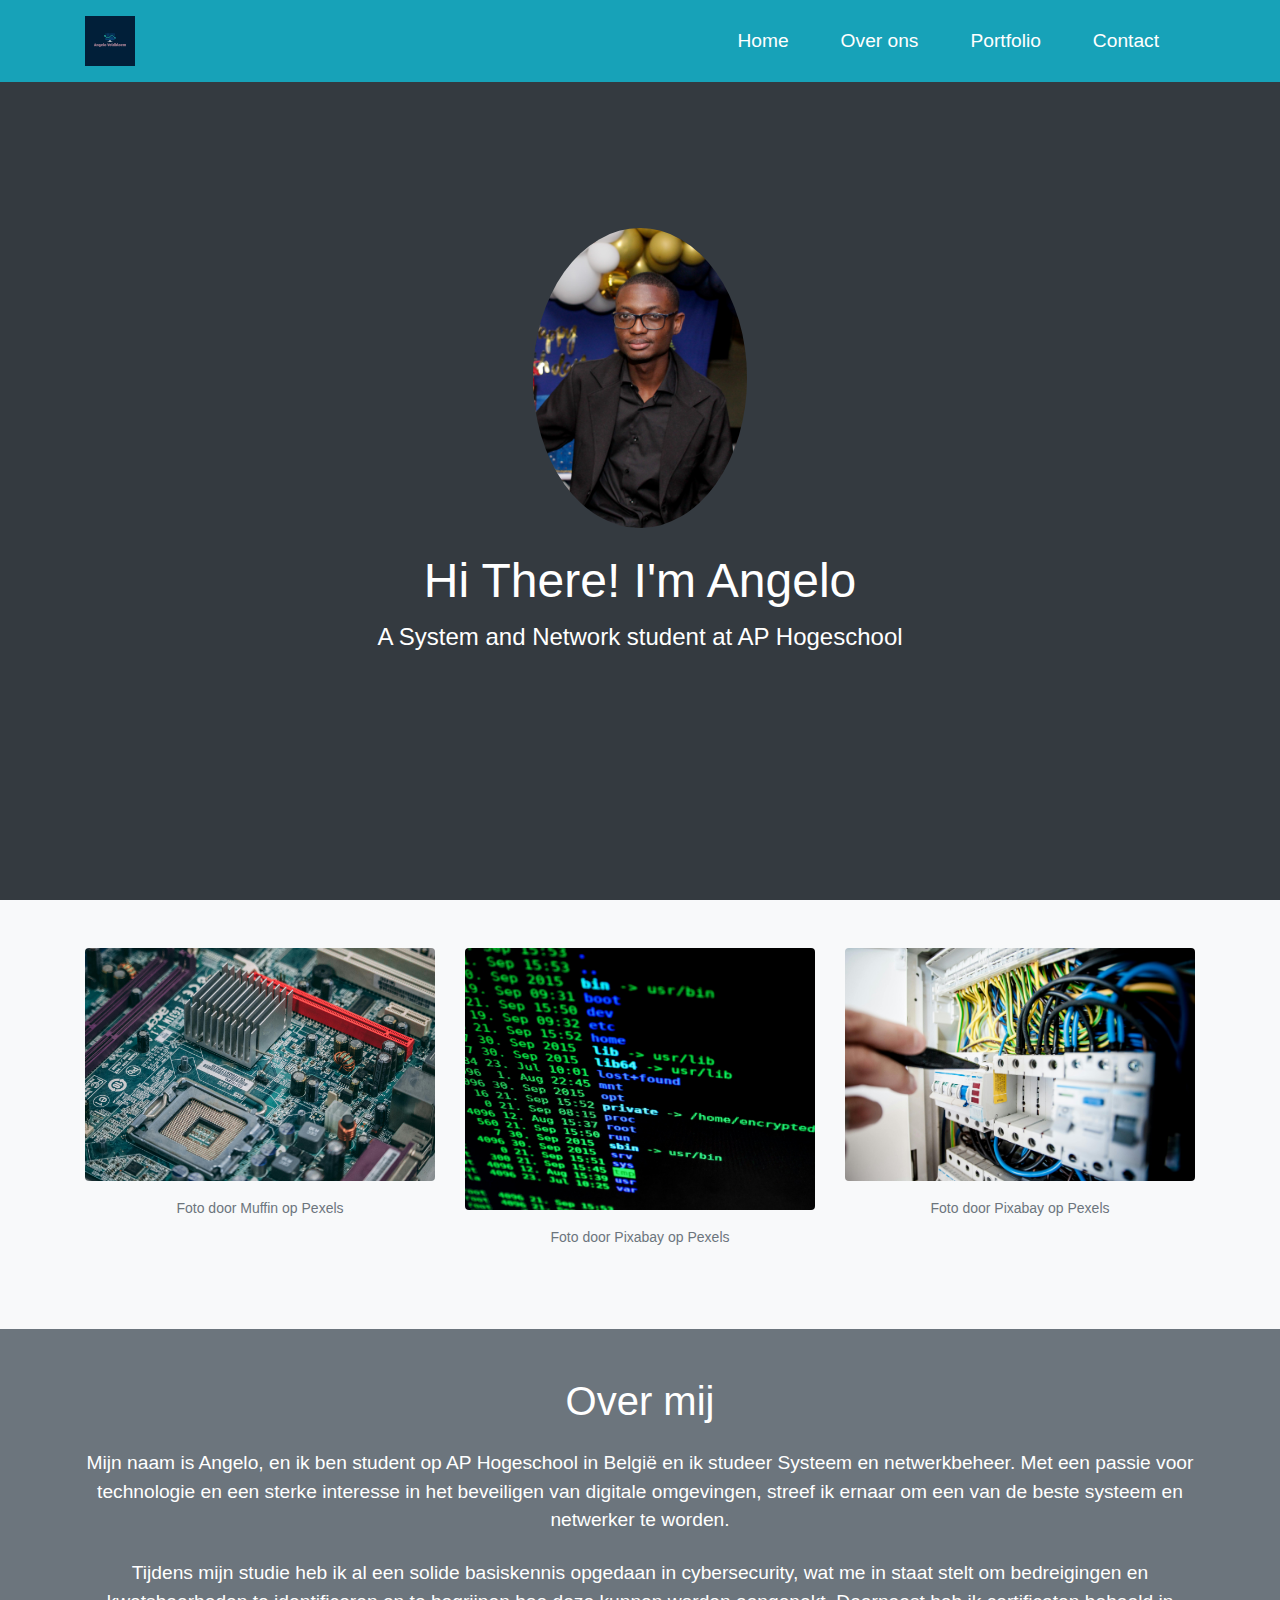
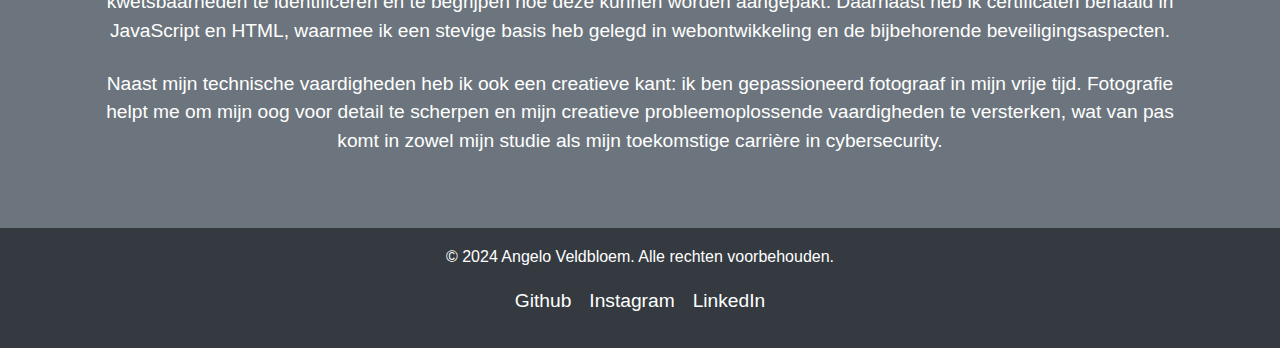
<file: index.html>
<!DOCTYPE html>
<html lang="en">
<head>
    <meta charset="UTF-8">
    <meta name="viewport" content="width=device-width, initial-scale=1.0">
    <meta name="description" content="Portfolio van Angelo Veldbloem, een student systeem- en netwerkbeheer aan AP Hogeschool met interesse in cybersecurity en webontwikkeling.">
    <title>Portfolio - Angelo Veldbloem</title>
    <link rel="stylesheet" href="https://stackpath.bootstrapcdn.com/bootstrap/4.5.2/css/bootstrap.min.css">
    <link rel="stylesheet" href="css/reset.css">
    <link rel="stylesheet" href="css/font.css">
    <link rel="stylesheet" href="css/style.css">
</head>
<body>

<header class="bg-info text-white py-3" style="position: fixed; width: 100%; top: 0; z-index: 1000;">
    <div class="container d-flex justify-content-between align-items-center">
        <div class="logo">
            <img src="images/angelo logo.png" alt="Logo" style="max-height: 50px;">
        </div>
        <nav class="d-none d-md-block">
            <ul class="nav">
                <li class="nav-item"><a class="nav-link text-white" href="index.html">Home</a></li>
                <li class="nav-item"><a class="nav-link text-white" href="#about">Over ons</a></li>
                <li class="nav-item"><a class="nav-link text-white" href="portfolio.html">Portfolio</a></li>
                <li class="nav-item"><a class="nav-link text-white" href="contact.html">Contact</a></li>
            </ul>
        </nav>
        <label for="menu-toggle" class="hamburger d-md-none">&#9776;</label>
    </div>
</header>

<input type="checkbox" id="menu-toggle" hidden>
<aside class="sidebar bg-dark text-white vh-100 position-fixed d-md-none" style="width: 250px;">
    <nav class="pt-5">
        <ul class="nav flex-column">
            <li class="nav-item"><a class="nav-link text-primary" href="#home">Home</a></li>
            <li class="nav-item"><a class="nav-link text-primary" href="#about">Over ons</a></li>
            <li class="nav-item"><a class="nav-link text-primary" href="portfolio.html">Portfolio</a></li>
            <li class="nav-item"><a class="nav-link text-primary" href="contact.html">Contact</a></li>
        </ul>
    </nav>
</aside>

<main>
    <section id="hero" class="vh-100 bg-dark text-white d-flex align-items-center">
        <div class="container text-center">
            <img src="images/Veldbloem-119 (1).jpg" alt="Angelo Veldbloem" class="img-fluid mb-4 rounded-circle" style="max-height: 300px;" loading="lazy">
            <h1 class="display-4">Hi There! I'm Angelo</h1>
            <p class="lead">A System and Network student at AP Hogeschool</p>
        </div>
    </section>

    <section id="sfeerbeelden" class="py-5 bg-light">
        <div class="container">
            <div class="row">
                <div class="col-md-4 mb-3">
                    <figure>
                        <img src="images/pexels-muffin-4584613.jpg" alt="Sfeerbeeld van natuur" class="img-fluid rounded mb-3" loading="lazy">
                        <figcaption>Foto door Muffin op Pexels</figcaption>
                    </figure>
                </div>
                <div class="col-md-4 mb-3">
                    <figure>
                        <img src="images/pexels-pixabay-207580.jpg" alt="Sfeerbeeld van natuur" class="img-fluid rounded mb-3" loading="lazy">
                        <figcaption>Foto door Pixabay op Pexels</figcaption>
                    </figure>
                </div>
                <div class="col-md-4 mb-3">
                    <figure>
                        <img src="images/pexels-pixabay-257736.jpg" alt="Sfeerbeeld van natuur" class="img-fluid rounded mb-3" loading="lazy">
                        <figcaption>Foto door Pixabay op Pexels</figcaption>
                    </figure>
                </div>
            </div>
        </div>
    </section>

    <section id="about" class="py-5 bg-secondary text-white">
        <div class="container text-center">
            <h2 class="display-4 mb-4">Over mij</h2>
            <p class="lead mb-4">
                Mijn naam is Angelo, en ik ben student op AP Hogeschool in België en ik studeer 
                Systeem en netwerkbeheer. Met een passie voor technologie en een sterke interesse in 
                het beveiligen van digitale omgevingen, streef ik ernaar om een van de beste systeem en 
                netwerker te worden.
            </p>
            <p class="lead mb-4">
                Tijdens mijn studie heb ik al een solide basiskennis opgedaan in cybersecurity, wat me 
                in staat stelt om bedreigingen en kwetsbaarheden te identificeren en te begrijpen hoe 
                deze kunnen worden aangepakt. Daarnaast heb ik certificaten behaald in JavaScript en 
                HTML, waarmee ik een stevige basis heb gelegd in webontwikkeling en de bijbehorende 
                beveiligingsaspecten.
            </p>
            <p class="lead mb-4">
                Naast mijn technische vaardigheden heb ik ook een creatieve kant: ik ben 
                gepassioneerd fotograaf in mijn vrije tijd. Fotografie helpt me om mijn oog voor detail te 
                scherpen en mijn creatieve probleemoplossende vaardigheden te versterken, wat van 
                pas komt in zowel mijn studie als mijn toekomstige carrière in cybersecurity.
            </p>
        </div>
    </section>
</main>

<footer class="bg-dark text-white text-center py-3">
    <p>&copy; 2024 Angelo Veldbloem. Alle rechten voorbehouden.</p>
    <ul class="list-inline">
        <li class="list-inline-item"><a href="#" class="text-white">Github</a></li>
        <li class="list-inline-item"><a href="#" class="text-white">Instagram</a></li>
        <li class="list-inline-item"><a href="#" class="text-white">LinkedIn</a></li>
    </ul>
</footer>

<script src="https://code.jquery.com/jquery-3.5.1.slim.min.js"></script>
<script src="https://cdn.jsdelivr.net/npm/@popperjs/core@2.9.1/dist/umd/popper.min.js"></script>
<script src="https://stackpath.bootstrapcdn.com/bootstrap/4.5.2/js/bootstrap.min.js"></script>
</body>
</html>
</file>
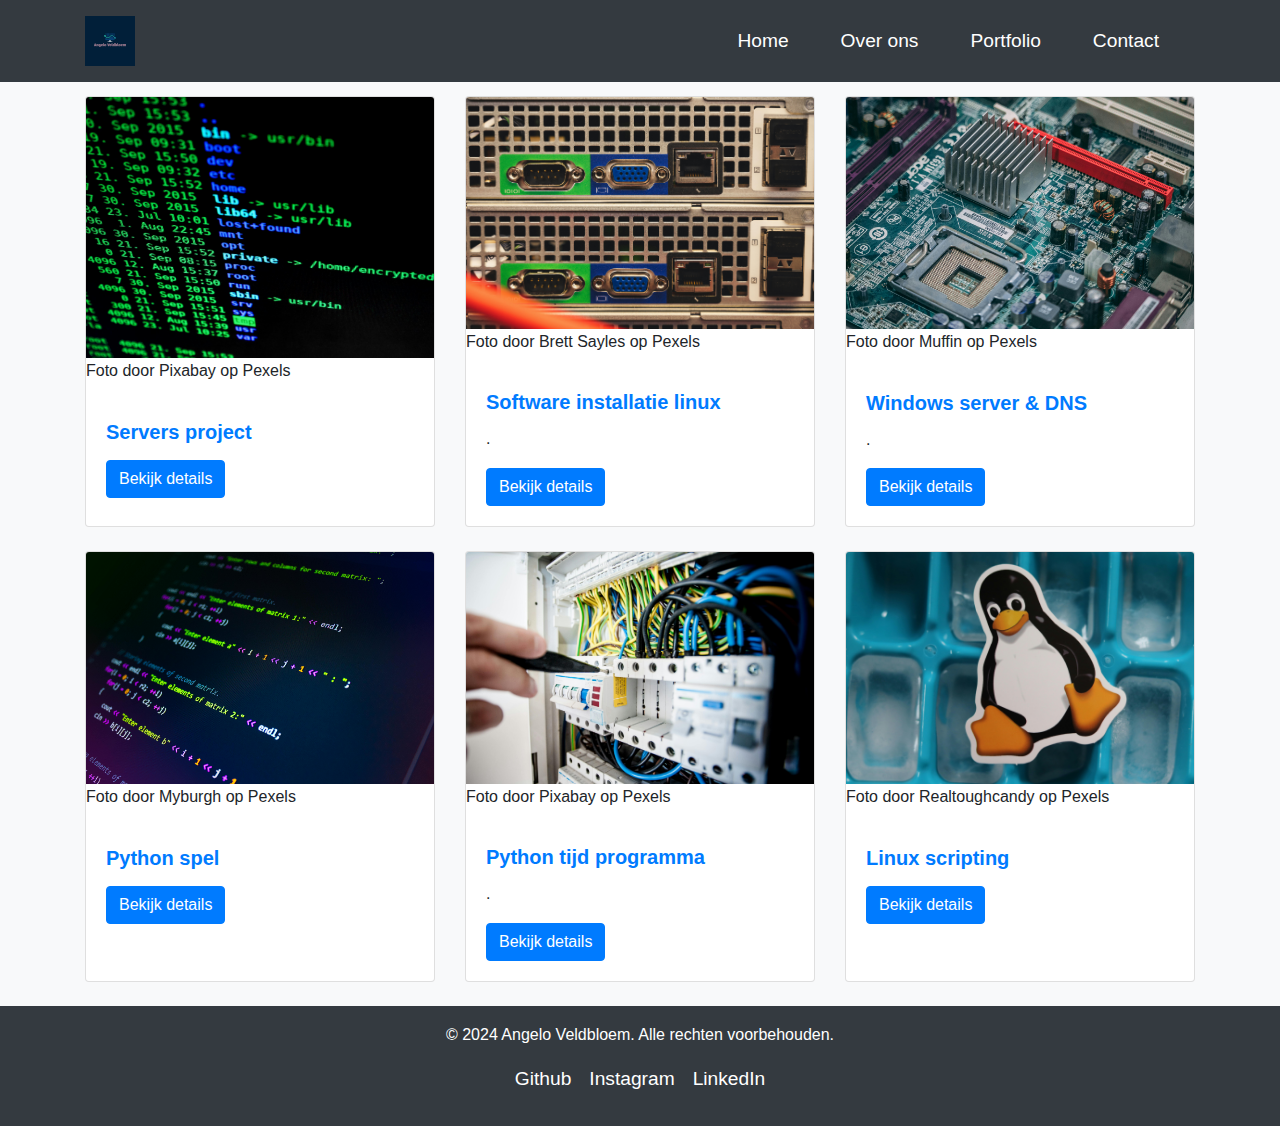
<file: portfolio.html>
<!DOCTYPE html>
<html lang="en">
<head>
    <meta charset="UTF-8">
    <meta name="viewport" content="width=device-width, initial-scale=1.0">
    <title>Portfolio</title>
    <link rel="stylesheet" href="https://stackpath.bootstrapcdn.com/bootstrap/4.5.2/css/bootstrap.min.css">
    <link rel="stylesheet" href="css/style.css">
    <link rel="stylesheet" href="css/font.css">
</head>
<body>
    <header class="bg-dark text-white py-3 fixed-top">
        <div class="container d-flex justify-content-between align-items-center">
            <div class="logo">
                <img src="images/angelo logo.png" alt="Logo" style="max-height: 50px;">
            </div>
            <nav class="d-none d-md-block">
                <ul class="nav">
                    <li class="nav-item"><a class="nav-link text-white" href="index.html">Home</a></li>
                    <li class="nav-item"><a class="nav-link text-white" href="about.html">Over ons</a></li>
                    <li class="nav-item"><a class="nav-link text-white" href="portfolio.html">Portfolio</a></li>
                    <li class="nav-item"><a class="nav-link text-white" href="contact.html">Contact</a></li>
                </ul>
            </nav>
        </div>
    </header>

    <main class="container mt-5 pt-5">
        <section class="row">
            <div class="col-md-4 mb-4">
                <div class="card h-100">
                    <figure>
                        <img src="images/pexels-pixabay-207580.jpg" alt="Project 1" class="card-img-top img-fluid">
                        <figcaption>Foto door Pixabay op Pexels</figcaption>
                    </figure>
                    <div class="card-body">
                        <h5 class="card-title text-primary">Servers project</h5>
                        <p class="card-text"></p>
                        <a href="project1-detail.html" class="btn btn-primary">Bekijk details</a>
                    </div>
                </div>
            </div>
            <div class="col-md-4 mb-4">
                <div class="card h-100">
                    <figure>
                        <img src="images/pexels-brett-sayles-2881228.jpg" alt="Project 2" class="card-img-top img-fluid">
                        <figcaption>Foto door Brett Sayles op Pexels</figcaption>
                    </figure>
                    <div class="card-body">
                        <h5 class="card-title text-primary">Software installatie linux</h5>
                        <p class="card-text">.</p>
                        <a href="project2-detail.html" class="btn btn-primary">Bekijk details</a>
                    </div>
                </div>
            </div>
            <div class="col-md-4 mb-4">
                <div class="card h-100">
                    <figure>
                        <img src="images/pexels-muffin-4584613.jpg" alt="Project 3" class="card-img-top img-fluid">
                        <figcaption>Foto door Muffin op Pexels</figcaption>
                    </figure>
                    <div class="card-body">
                        <h5 class="card-title text-primary">Windows server & DNS</h5>
                        <p class="card-text">.</p>
                        <a href="project3-detail.html" class="btn btn-primary">Bekijk details</a>
                    </div>
                </div>
            </div>
        </section>
        <section class="row">
            <div class="col-md-4 mb-4">
                <div class="card h-100">
                    <figure>
                        <img src="images/pexels-myburgh-1102797.jpg" alt="Project 4" class="card-img-top img-fluid">
                        <figcaption>Foto door Myburgh op Pexels</figcaption>
                    </figure>
                    <div class="card-body">
                        <h5 class="card-title text-primary">Python spel</h5>
                        <p class="card-text"></p>
                        <a href="project4-detail.html" class="btn btn-primary">Bekijk details</a>
                    </div>
                </div>
            </div>
            <div class="col-md-4 mb-4">
                <div class="card h-100">
                    <figure>
                        <img src="images/pexels-pixabay-257736.jpg" alt="Project 5" class="card-img-top img-fluid">
                        <figcaption>Foto door Pixabay op Pexels</figcaption>
                    </figure>
                    <div class="card-body">
                        <h5 class="card-title text-primary">Python tijd programma</h5>
                        <p class="card-text">.</p>
                        <a href="project5-detail.html" class="btn btn-primary">Bekijk details</a>
                    </div>
                </div>
            </div>
            <div class="col-md-4 mb-4">
                <div class="card h-100">
                    <figure>
                        <img src="images/pexels-realtoughcandy-11034131.jpg" alt="Project 6" class="card-img-top img-fluid">
                        <figcaption>Foto door Realtoughcandy op Pexels</figcaption>
                    </figure>
                    <div class="card-body">
                        <h5 class="card-title text-primary">Linux scripting</h5>
                        <p class="card-text"></p>
                        <a href="project6-detail.html" class="btn btn-primary">Bekijk details</a>
                    </div>
                </div>
            </div>
        </section>
    </main>

    <footer class="bg-dark text-white text-center py-3">
        <p>&copy; 2024 Angelo Veldbloem. Alle rechten voorbehouden.</p>
        <ul class="list-inline">
            <li class="list-inline-item"><a href="#" class="text-white">Github</a></li>
            <li class="list-inline-item"><a href="#" class="text-white">Instagram</a></li>
            <li class="list-inline-item"><a href="#" class="text-white">LinkedIn</a></li>
        </ul>
    </footer>

    <script src="https://cdn.jsdelivr.net/npm/@popperjs/core@2.9.3/dist/umd/popper.min.js"></script>
    <script src="https://stackpath.bootstrapcdn.com/bootstrap/4.5.2/js/bootstrap.min.js"></script>
</body>
</html>
</file>
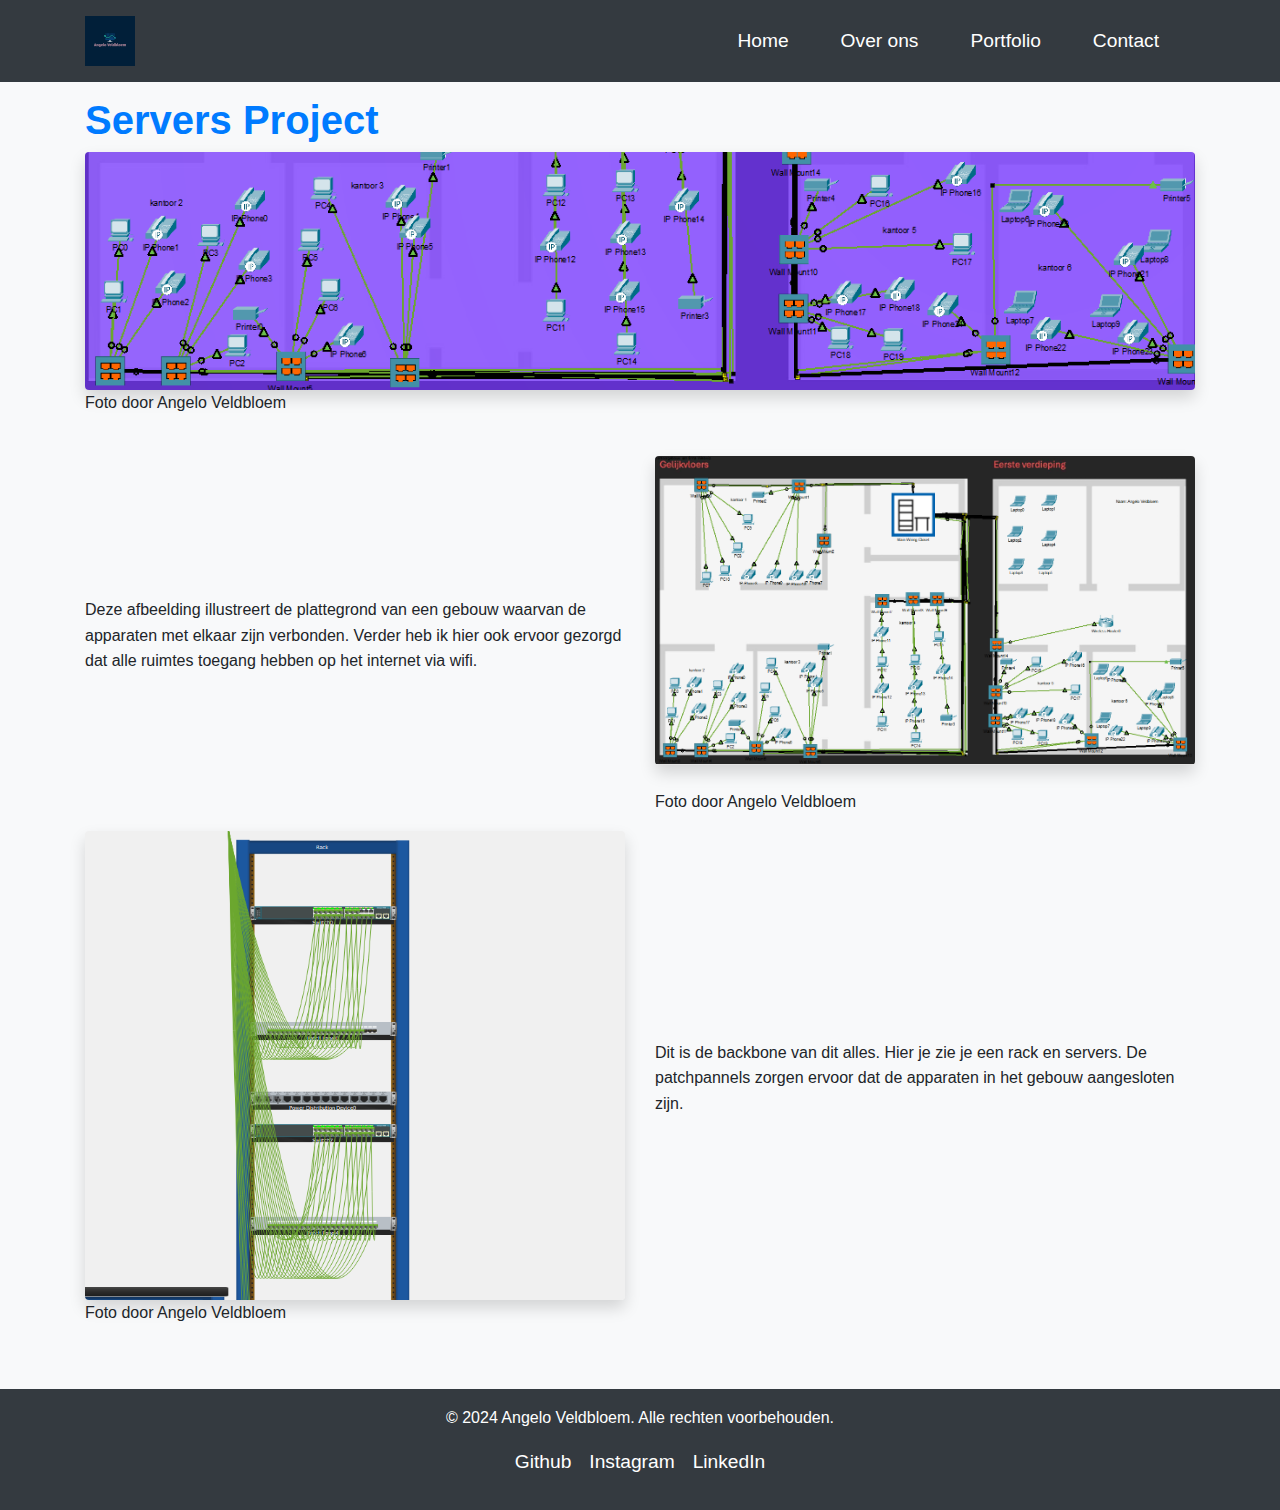
<file: project1-detail.html>
<!DOCTYPE html>
<html lang="en">
<head>
    <meta charset="UTF-8">
    <meta name="viewport" content="width=device-width, initial-scale=1.0">
    <title>Project Detail</title>
    <link rel="stylesheet" href="https://stackpath.bootstrapcdn.com/bootstrap/4.5.2/css/bootstrap.min.css">
    <link rel="stylesheet" href="css/style.css">
    <link rel="stylesheet" href="css/font.css">
</head>
<body>
    <header class="bg-dark text-white py-3 fixed-top">
        <div class="container d-flex justify-content-between align-items-center">
            <div class="logo">
                <img src="images/angelo logo.png" alt="Logo" style="max-height: 50px;">
            </div>
            <nav class="d-none d-md-block">
                <ul class="nav">
                    <li class="nav-item"><a class="nav-link text-white" href="index.html">Home</a></li>
                    <li class="nav-item"><a class="nav-link text-white" href="about.html">Over ons</a></li>
                    <li class="nav-item"><a class="nav-link text-white" href="portfolio.html">Portfolio</a></li>
                    <li class="nav-item"><a class="nav-link text-white" href="contact.html">Contact</a></li>
                </ul>
            </nav>
        </div>
    </header>

    <main class="container mt-5 pt-5">
        <h1 class="text-primary">Servers Project</h1>
        <section class="row mb-4">
            <div class="col-12">
                <figure>
                    <img src="images/project1c.png" alt="Project Banner" class="img-fluid shadow rounded">
                    <figcaption>Foto door Angelo Veldbloem</figcaption>
                </figure>
            </div>
        </section>

        <section class="row">
            <div class="col-md-6 d-flex align-items-center">
                <p>
                    Deze afbeelding illustreert de plattegrond van een gebouw waarvan de apparaten met elkaar zijn verbonden. 
                    Verder heb ik hier ook ervoor gezorgd dat alle ruimtes toegang hebben op het internet via wifi.
                </p>
            </div>
            <div class="col-md-6">
                <figure>
                    <img src="images/project1a.png" alt="Afbeelding 1" class="img-fluid shadow rounded mb-4">
                    <figcaption>Foto door Angelo Veldbloem</figcaption>
                </figure>
            </div>
        </section>

        <section class="row">
            <div class="col-md-6 order-md-2 d-flex align-items-center">
                <p>
                    Dit is de backbone van dit alles. Hier je zie je een rack en servers. De patchpannels zorgen ervoor dat de apparaten in het gebouw
                    aangesloten zijn.
                </p>
            </div>
            <div class="col-md-6 order-md-1">
                <figure>
                    <img src="images/project1b.png" alt="Afbeelding 2" class="img-fluid shadow rounded">
                    <figcaption>Foto door Angelo Veldbloem</figcaption>
                </figure>
            </div>
        </section>
    </main>

    <footer class="bg-dark text-white text-center py-3 mt-5">
        <p>&copy; 2024 Angelo Veldbloem. Alle rechten voorbehouden.</p>
        <ul class="list-inline">
            <li class="list-inline-item"><a href="#" class="text-white">Github</a></li>
            <li class="list-inline-item"><a href="#" class="text-white">Instagram</a></li>
            <li class="list-inline-item"><a href="#" class="text-white">LinkedIn</a></li>
        </ul>
    </footer>

    <script src="https://cdn.jsdelivr.net/npm/@popperjs/core@2.9.3/dist/umd/popper.min.js"></script>
    <script src="https://stackpath.bootstrapcdn.com/bootstrap/4.5.2/js/bootstrap.min.js"></script>
</body>
</html>
</file>
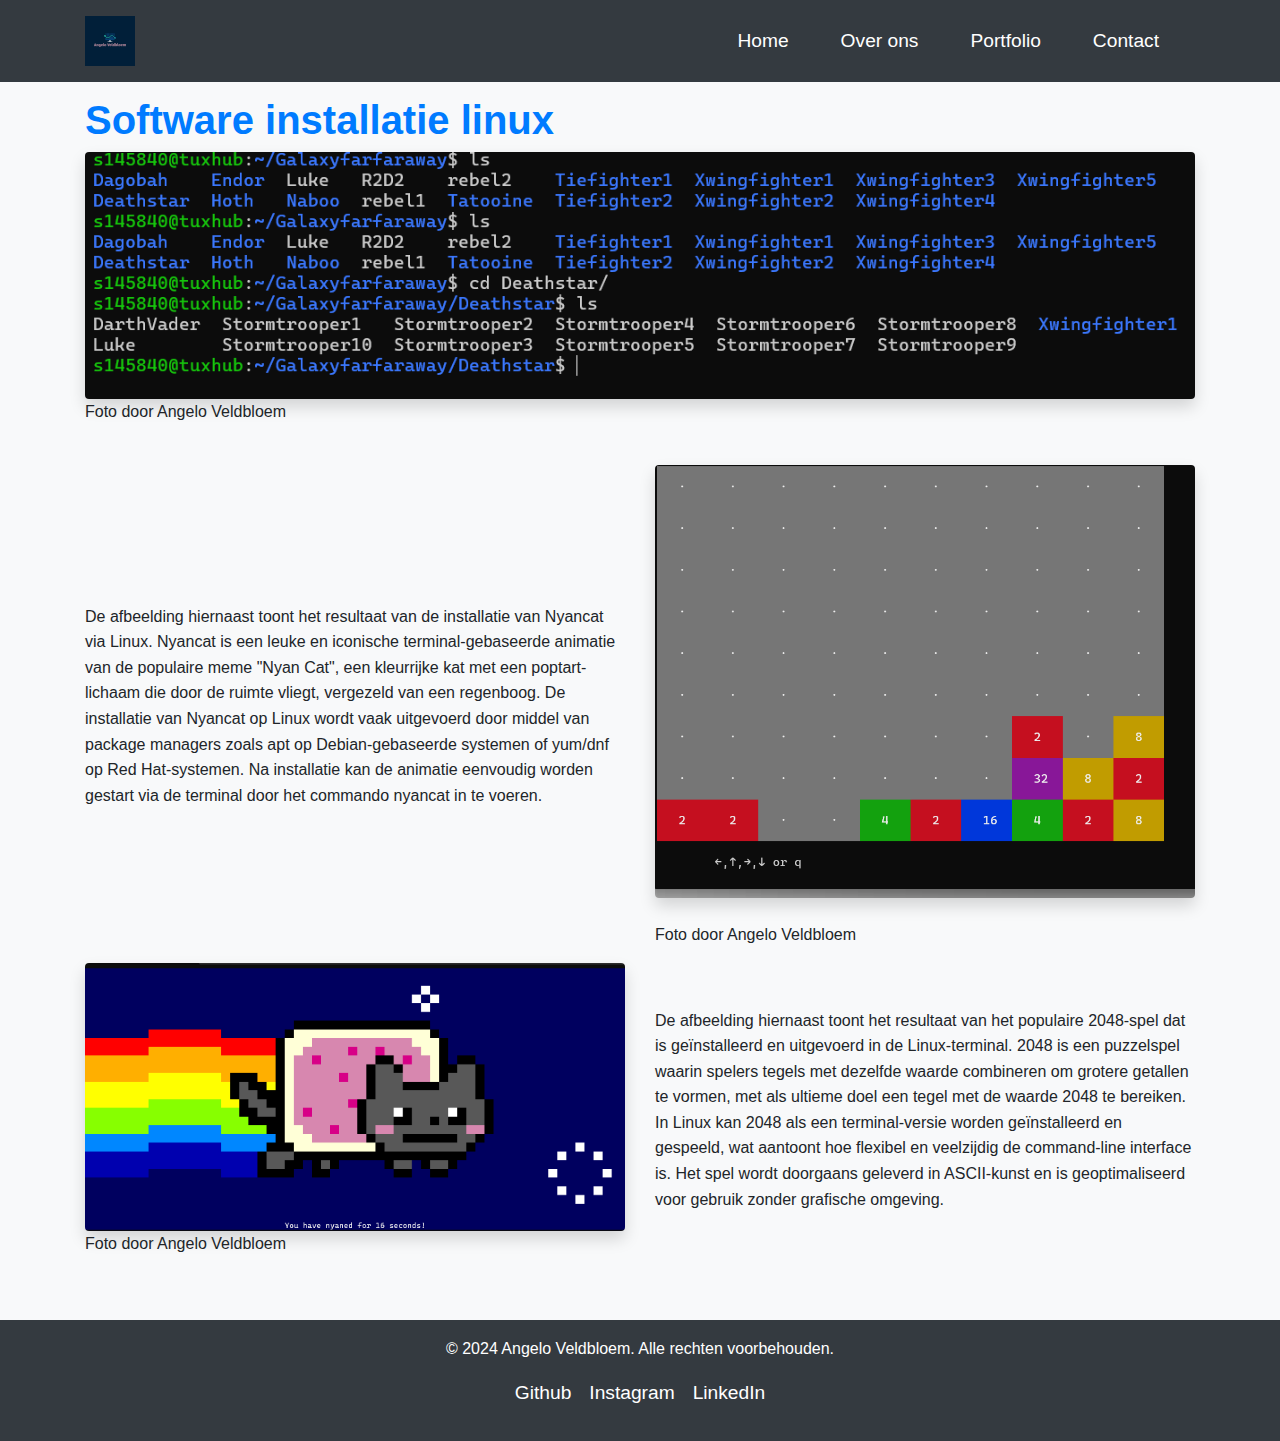
<file: project2-detail.html>
<!DOCTYPE html>
<html lang="en">
<head>
    <meta charset="UTF-8">
    <meta name="viewport" content="width=device-width, initial-scale=1.0">
    <title>Project Detail</title>
    <link rel="stylesheet" href="https://stackpath.bootstrapcdn.com/bootstrap/4.5.2/css/bootstrap.min.css">
    <link rel="stylesheet" href="css/style.css">
    <link rel="stylesheet" href="css/font.css">
</head>
<body>
    <header class="bg-dark text-white py-3 fixed-top">
        <div class="container d-flex justify-content-between align-items-center">
            <div class="logo">
                <img src="images/angelo logo.png" alt="Logo" style="max-height: 50px;">
            </div>
            <nav class="d-none d-md-block">
                <ul class="nav">
                    <li class="nav-item"><a class="nav-link text-white" href="index.html">Home</a></li>
                    <li class="nav-item"><a class="nav-link text-white" href="about.html">Over ons</a></li>
                    <li class="nav-item"><a class="nav-link text-white" href="portfolio.html">Portfolio</a></li>
                    <li class="nav-item"><a class="nav-link text-white" href="contact.html">Contact</a></li>
                </ul>
            </nav>
        </div>
    </header>

    <main class="container mt-5 pt-5">
        <h1 class="text-primary">Software installatie linux</h1>
        <section class="row mb-4">
            <div class="col-12">
                <figure>
                    <img src="images/project2a.png" alt="Project Banner" class="img-fluid shadow rounded">
                    <figcaption>Foto door Angelo Veldbloem</figcaption>
                </figure>
            </div>
        </section>

        <section class="row">
            <div class="col-md-6 d-flex align-items-center">
                <p>
                     De afbeelding hiernaast toont het resultaat van de installatie van Nyancat via Linux. Nyancat is een leuke en iconische terminal-gebaseerde animatie van de populaire meme "Nyan Cat", een kleurrijke kat met een poptart-lichaam die door de ruimte vliegt, vergezeld van een regenboog.

De installatie van Nyancat op Linux wordt vaak uitgevoerd door middel van package managers zoals apt op Debian-gebaseerde systemen of yum/dnf op Red Hat-systemen. Na installatie kan de animatie eenvoudig worden gestart via de terminal door het commando nyancat in te voeren.
                </p>
            </div>
            <div class="col-md-6">
                <figure>
                    <img src="images/project2b.png" alt="Afbeelding 1" class="img-fluid shadow rounded mb-4">
                    <figcaption>Foto door Angelo Veldbloem</figcaption>
                </figure>
            </div>
        </section>

        <section class="row">
            <div class="col-md-6 order-md-2 d-flex align-items-center">
                <p>
De afbeelding hiernaast toont het resultaat van het populaire 2048-spel dat is geïnstalleerd en uitgevoerd in de Linux-terminal. 2048 is een puzzelspel waarin spelers tegels met dezelfde waarde combineren om grotere getallen te vormen, met als ultieme doel een tegel met de waarde 2048 te bereiken.

In Linux kan 2048 als een terminal-versie worden geïnstalleerd en gespeeld, wat aantoont hoe flexibel en veelzijdig de command-line interface is. Het spel wordt doorgaans geleverd in ASCII-kunst en is geoptimaliseerd voor gebruik zonder grafische omgeving.
                </p>
            </div>
            <div class="col-md-6 order-md-1">
                <figure>
                    <img src="images/project2c.png" alt="Afbeelding 2" class="img-fluid shadow rounded">
                    <figcaption>Foto door Angelo Veldbloem</figcaption>
                </figure>
            </div>
        </section>
    </main>

    <footer class="bg-dark text-white text-center py-3 mt-5">
        <p>&copy; 2024 Angelo Veldbloem. Alle rechten voorbehouden.</p>
        <ul class="list-inline">
            <li class="list-inline-item"><a href="#" class="text-white">Github</a></li>
            <li class="list-inline-item"><a href="#" class="text-white">Instagram</a></li>
            <li class="list-inline-item"><a href="#" class="text-white">LinkedIn</a></li>
        </ul>
    </footer>

    <script src="https://cdn.jsdelivr.net/npm/@popperjs/core@2.9.3/dist/umd/popper.min.js"></script>
    <script src="https://stackpath.bootstrapcdn.com/bootstrap/4.5.2/js/bootstrap.min.js"></script>
</body>
</html>
</file>
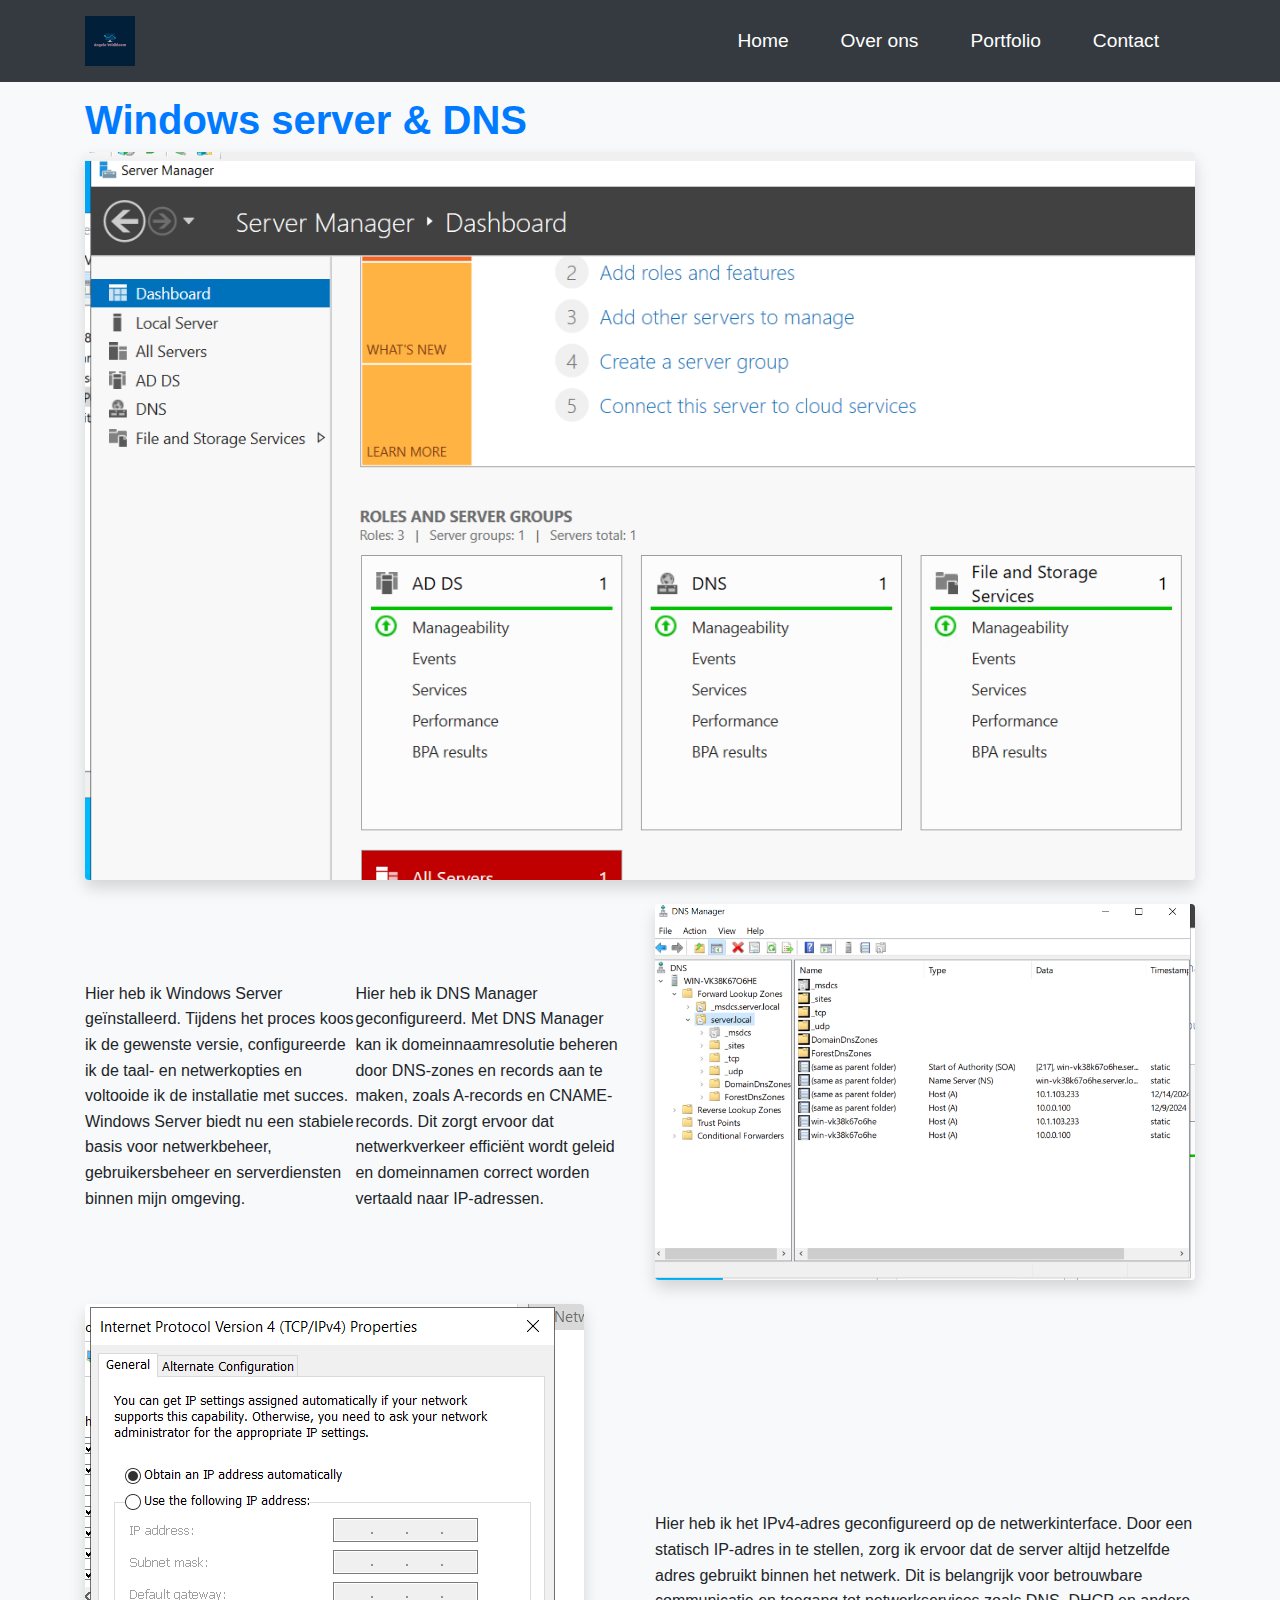
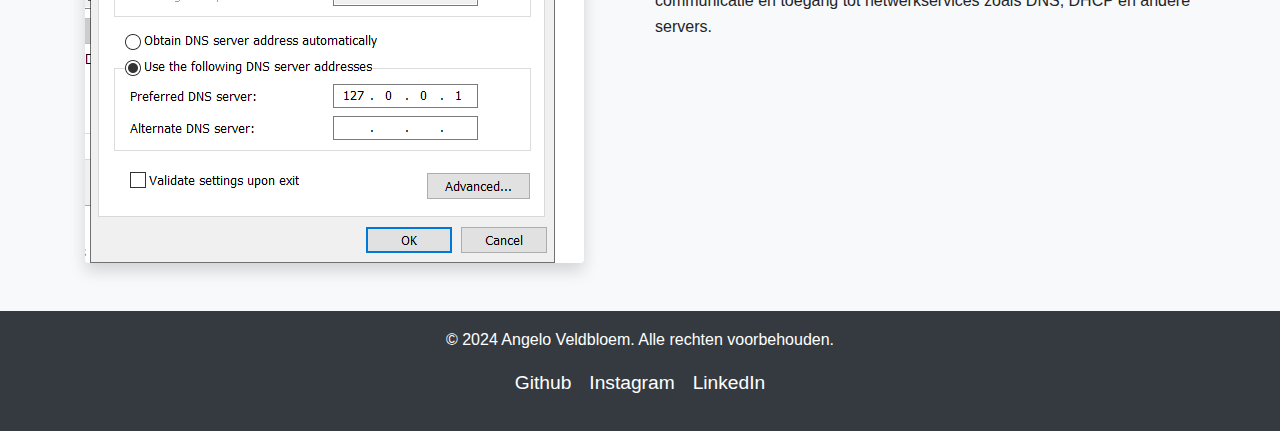
<file: project3-detail.html>
<!DOCTYPE html>
<html lang="en">
<head>
    <meta charset="UTF-8">
    <meta name="viewport" content="width=device-width, initial-scale=1.0">
    <title>Project Detail</title>
    <link rel="stylesheet" href="https://stackpath.bootstrapcdn.com/bootstrap/4.5.2/css/bootstrap.min.css">
    <link rel="stylesheet" href="css/style.css">
    <link rel="stylesheet" href="css/font.css">
</head>
<body>
    <header class="bg-dark text-white py-3 fixed-top">
        <div class="container d-flex justify-content-between align-items-center">
            <div class="logo">
                <img src="images/angelo logo.png" alt="Logo" style="max-height: 50px;">
            </div>
            <nav class="d-none d-md-block">
                <ul class="nav">
                    <li class="nav-item"><a class="nav-link text-white" href="index.html">Home</a></li>
                    <li class="nav-item"><a class="nav-link text-white" href="about.html">Over ons</a></li>
                    <li class="nav-item"><a class="nav-link text-white" href="portfolio.html">Portfolio</a></li>
                    <li class="nav-item"><a class="nav-link text-white" href="contact.html">Contact</a></li>
                </ul>
            </nav>
        </div>
    </header>

    <main class="container mt-5 pt-5">
        <h1 class="text-primary">Windows server & DNS</h1>
        <section class="row mb-4">
            <div class="col-12">
                <div class="banner">
                    <img src="images/project3a.png" alt="Project Banner" class="img-fluid shadow rounded">
                </div>
            </div>
        </section>

        <section class="row">
            <div class="col-md-6 d-flex align-items-center">
                <p>
                    Hier heb ik Windows Server geïnstalleerd. Tijdens het proces koos ik de gewenste versie, configureerde ik de taal- en netwerkopties en voltooide ik de installatie met succes. Windows Server biedt nu een stabiele basis voor netwerkbeheer, gebruikersbeheer en serverdiensten binnen mijn omgeving.
                </p>

                <p>
                    Hier heb ik DNS Manager geconfigureerd. Met DNS Manager kan ik domeinnaamresolutie beheren door DNS-zones en records aan te maken, zoals A-records en CNAME-records. Dit zorgt ervoor dat netwerkverkeer efficiënt wordt geleid en domeinnamen correct worden vertaald naar IP-adressen.







                </p>
            </div>
            <div class="col-md-6">
                <img src="images/project3b.png" alt="Afbeelding 1" class="img-fluid shadow rounded mb-4">
            </div>
        </section>

        <section class="row">
            <div class="col-md-6 order-md-2 d-flex align-items-center">
                <p>
                    Hier heb ik het IPv4-adres geconfigureerd op de netwerkinterface. Door een statisch IP-adres in te stellen, zorg ik ervoor dat de server altijd hetzelfde adres gebruikt binnen het netwerk. Dit is belangrijk voor betrouwbare communicatie en toegang tot netwerkservices zoals DNS, DHCP en andere servers.
                </p>
            </div>
            <div class="col-md-6 order-md-1">
                <img src="images/project3c.png" alt="Afbeelding 2" class="img-fluid shadow rounded">
            </div>
        </section>
    </main>

    <footer class="bg-dark text-white text-center py-3 mt-5">
        <p>&copy; 2024 Angelo Veldbloem. Alle rechten voorbehouden.</p>
        <ul class="list-inline">
            <li class="list-inline-item"><a href="#" class="text-white">Github</a></li>
            <li class="list-inline-item"><a href="#" class="text-white">Instagram</a></li>
            <li class="list-inline-item"><a href="#" class="text-white">LinkedIn</a></li>
        </ul>
    </footer>

    <script src="https://cdn.jsdelivr.net/npm/@popperjs/core@2.9.3/dist/umd/popper.min.js"></script>
    <script src="https://stackpath.bootstrapcdn.com/bootstrap/4.5.2/js/bootstrap.min.js"></script>
</body>
</html>
</file>
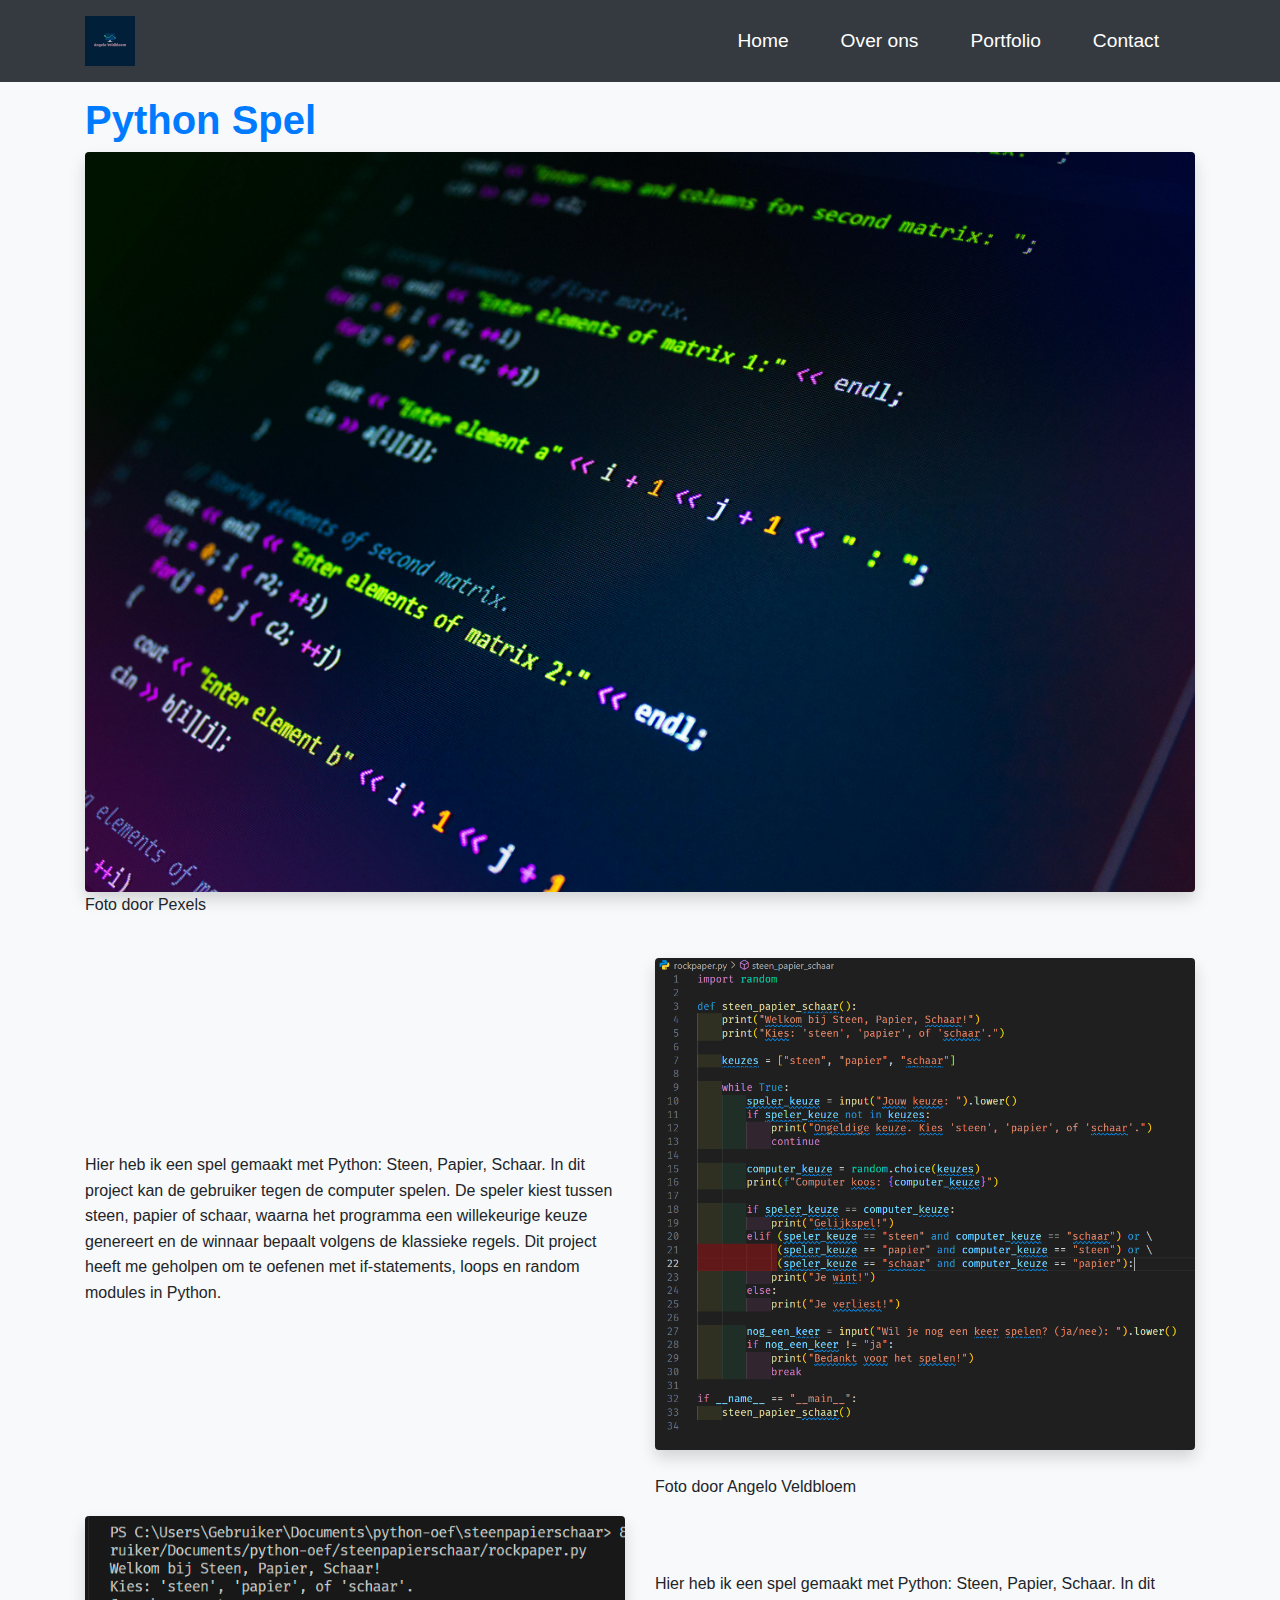
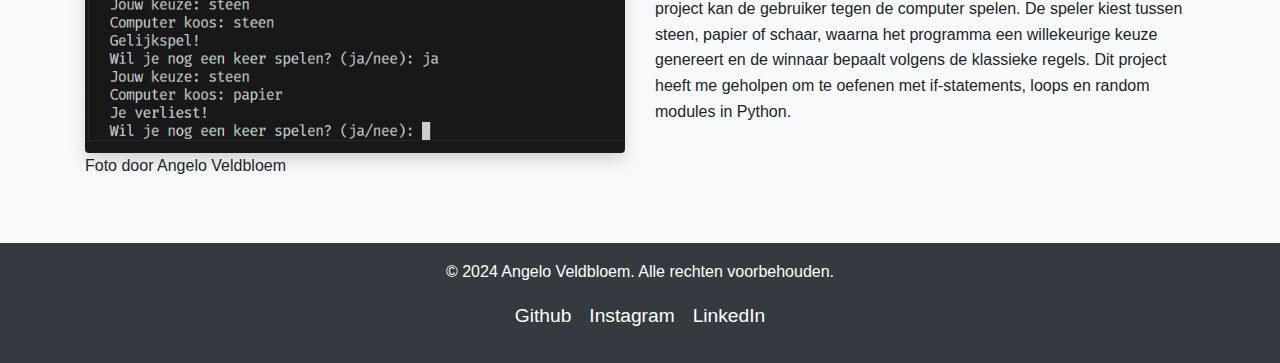
<file: project4-detail.html>
<!DOCTYPE html>
<html lang="en">
<head>
    <meta charset="UTF-8">
    <meta name="viewport" content="width=device-width, initial-scale=1.0">
    <title>Project Detail</title>
    <link rel="stylesheet" href="https://stackpath.bootstrapcdn.com/bootstrap/4.5.2/css/bootstrap.min.css">
    <link rel="stylesheet" href="css/style.css">
    <link rel="stylesheet" href="css/font.css">
</head>
<body>
    <header class="bg-dark text-white py-3 fixed-top">
        <div class="container d-flex justify-content-between align-items-center">
            <div class="logo">
                <img src="images/angelo logo.png" alt="Logo" style="max-height: 50px;">
            </div>
            <nav class="d-none d-md-block">
                <ul class="nav">
                    <li class="nav-item"><a class="nav-link text-white" href="index.html">Home</a></li>
                    <li class="nav-item"><a class="nav-link text-white" href="about.html">Over ons</a></li>
                    <li class="nav-item"><a class="nav-link text-white" href="portfolio.html">Portfolio</a></li>
                    <li class="nav-item"><a class="nav-link text-white" href="contact.html">Contact</a></li>
                </ul>
            </nav>
        </div>
    </header>

    <main class="container mt-5 pt-5">
        <h1 class="text-primary">Python Spel</h1>
        <section class="row mb-4">
            <div class="col-12">
                <figure>
                    <img src="images/pexels-myburgh-1102797.jpg" alt="Project Banner" class="img-fluid shadow rounded">
                    <figcaption>Foto door Pexels</figcaption>
                </figure>
            </div>
        </section>

        <section class="row">
            <div class="col-md-6 d-flex align-items-center">
                <p>
                    Hier heb ik een spel gemaakt met Python: Steen, Papier, Schaar. In dit project kan de gebruiker tegen de computer spelen. De speler kiest tussen steen, papier of schaar, waarna het programma een willekeurige keuze genereert en de winnaar bepaalt volgens de klassieke regels. Dit project heeft me geholpen om te oefenen met if-statements, loops en random modules in Python.
                </p>
            </div>
            <div class="col-md-6">
                <figure>
                    <img src="images/project4a.png" alt="Afbeelding 1" class="img-fluid shadow rounded mb-4">
                    <figcaption>Foto door Angelo Veldbloem</figcaption>
                </figure>
            </div>
        </section>

        <section class="row">
            <div class="col-md-6 order-md-2 d-flex align-items-center">
                <p>
                    Hier heb ik een spel gemaakt met Python: Steen, Papier, Schaar. In dit project kan de gebruiker tegen de computer spelen. De speler kiest tussen steen, papier of schaar, waarna het programma een willekeurige keuze genereert en de winnaar bepaalt volgens de klassieke regels. Dit project heeft me geholpen om te oefenen met if-statements, loops en random modules in Python.
                </p>
            </div>
            <div class="col-md-6 order-md-1">
                <figure>
                    <img src="images/project4b.png" alt="Afbeelding 2" class="img-fluid shadow rounded">
                    <figcaption>Foto door Angelo Veldbloem</figcaption>
                </figure>
            </div>
        </section>
    </main>

    <footer class="bg-dark text-white text-center py-3 mt-5">
        <p>&copy; 2024 Angelo Veldbloem. Alle rechten voorbehouden.</p>
        <ul class="list-inline">
            <li class="list-inline-item"><a href="#" class="text-white">Github</a></li>
            <li class="list-inline-item"><a href="#" class="text-white">Instagram</a></li>
            <li class="list-inline-item"><a href="#" class="text-white">LinkedIn</a></li>
        </ul>
    </footer>

    <script src="https://cdn.jsdelivr.net/npm/@popperjs/core@2.9.3/dist/umd/popper.min.js"></script>
    <script src="https://stackpath.bootstrapcdn.com/bootstrap/4.5.2/js/bootstrap.min.js"></script>
</body>
</html>
</file>
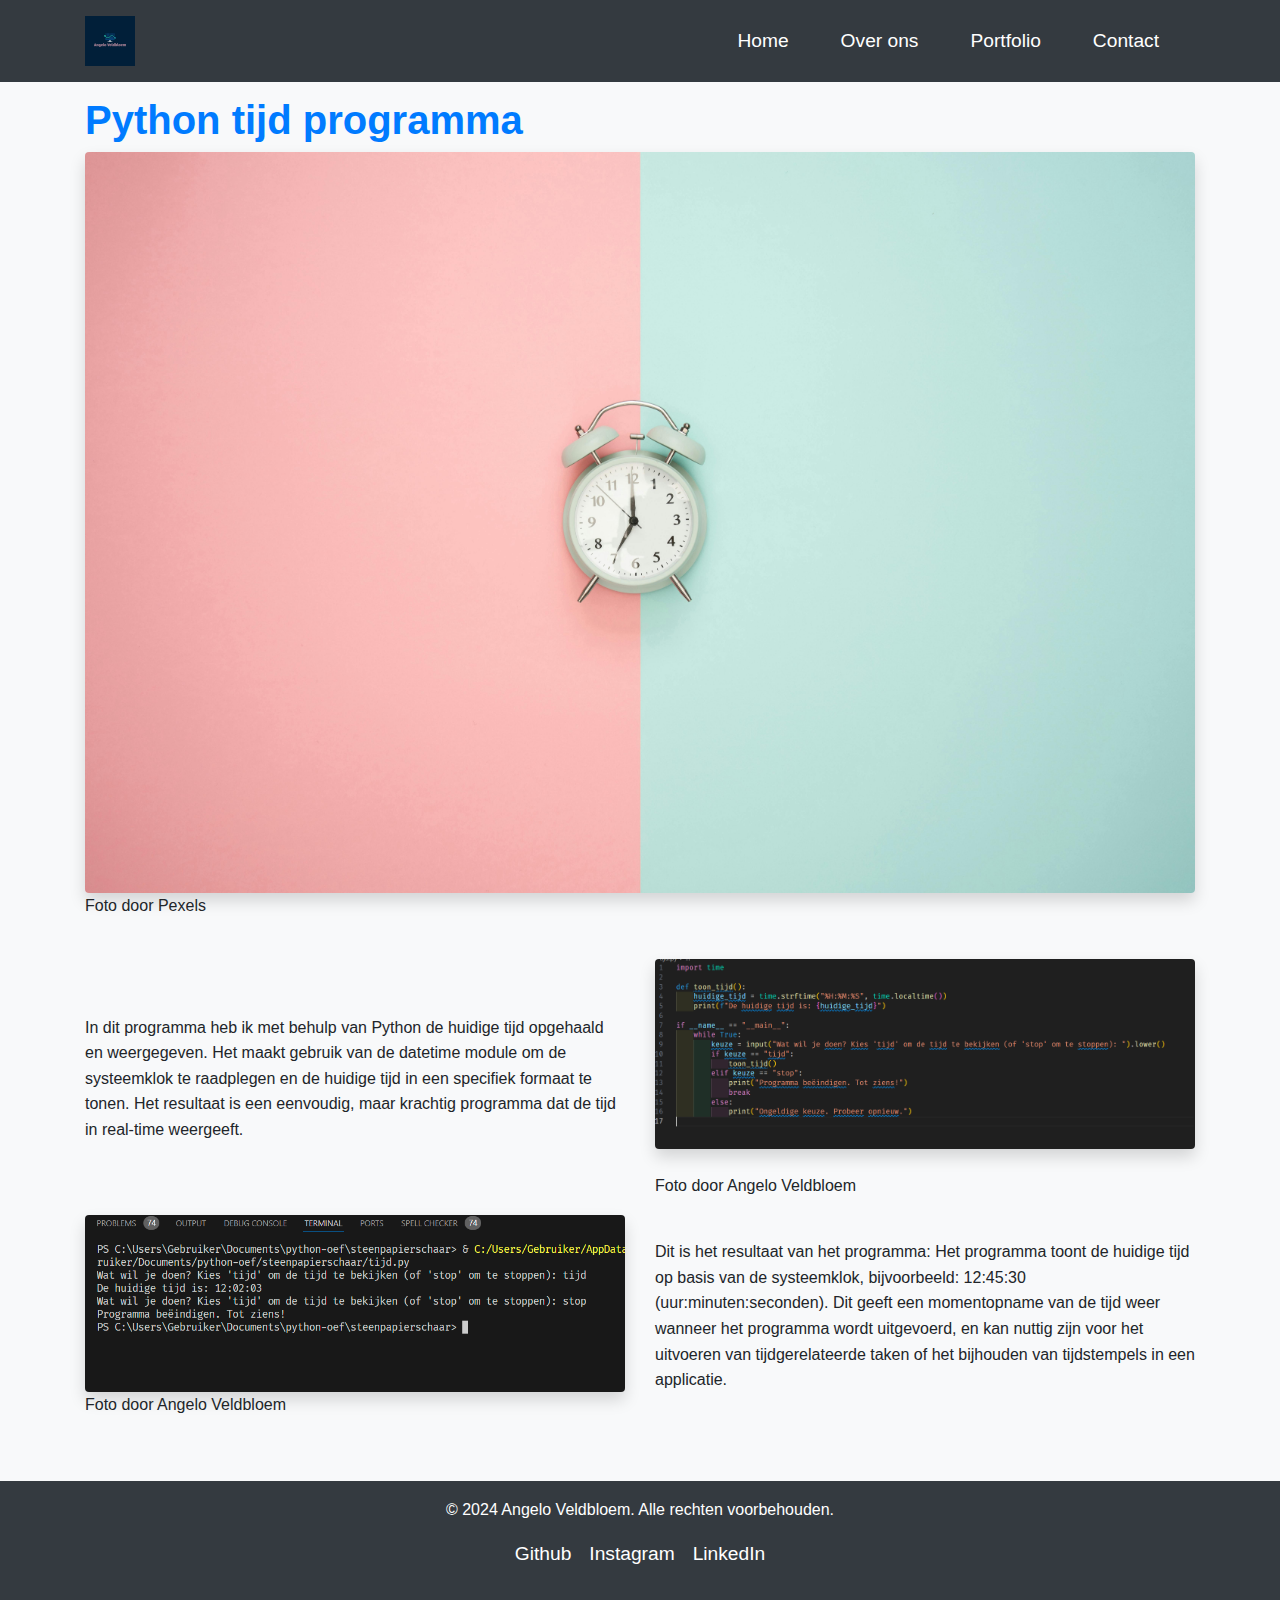
<file: project5-detail.html>
<!DOCTYPE html>
<html lang="en">
<head>
    <meta charset="UTF-8">
    <meta name="viewport" content="width=device-width, initial-scale=1.0">
    <title>Project Detail</title>
    <link rel="stylesheet" href="https://stackpath.bootstrapcdn.com/bootstrap/4.5.2/css/bootstrap.min.css">
    <link rel="stylesheet" href="css/style.css">
    <link rel="stylesheet" href="css/font.css">
</head>
<body>
    <header class="bg-dark text-white py-3 fixed-top">
        <div class="container d-flex justify-content-between align-items-center">
            <div class="logo">
                <img src="images/angelo logo.png" alt="Logo" style="max-height: 50px;">
            </div>
            <nav class="d-none d-md-block">
                <ul class="nav">
                    <li class="nav-item"><a class="nav-link text-white" href="index.html">Home</a></li>
                    <li class="nav-item"><a class="nav-link text-white" href="about.html">Over ons</a></li>
                    <li class="nav-item"><a class="nav-link text-white" href="portfolio.html">Portfolio</a></li>
                    <li class="nav-item"><a class="nav-link text-white" href="contact.html">Contact</a></li>
                </ul>
            </nav>
        </div>
    </header>

    <main class="container mt-5 pt-5">
        <h1 class="text-primary">Python tijd programma</h1>
        <section class="row mb-4">
            <div class="col-12">
                <figure>
                    <img src="images/time.jpg" alt="Project Banner" class="img-fluid shadow rounded">
                    <figcaption>Foto door Pexels</figcaption>
                </figure>
            </div>
        </section>

        <section class="row">
            <div class="col-md-6 d-flex align-items-center">
                <p>
In dit programma heb ik met behulp van Python de huidige tijd opgehaald en weergegeven. 
                    Het maakt gebruik van de datetime module om de systeemklok te raadplegen en de huidige tijd 
                    in een specifiek formaat te tonen. Het resultaat is een eenvoudig, maar krachtig programma dat de tijd in real-time weergeeft.
                </p>
            </div>
            <div class="col-md-6">
                <figure>
                    <img src="images/project5a.png" alt="Afbeelding 1" class="img-fluid shadow rounded mb-4">
                    <figcaption>Foto door Angelo Veldbloem</figcaption>
                </figure>
            </div>
        </section>

        <section class="row">
            <div class="col-md-6 order-md-2 d-flex align-items-center">
                <p>
Dit is het resultaat van het programma:
Het programma toont de huidige tijd op basis van de systeemklok, bijvoorbeeld: 12:45:30 (uur:minuten:seconden). Dit geeft een momentopname van de tijd weer wanneer het programma wordt uitgevoerd, en kan nuttig zijn voor het uitvoeren van tijdgerelateerde taken of het bijhouden van tijdstempels in een applicatie.
                </p>
            </div>
            <div class="col-md-6 order-md-1">
                <figure>
                    <img src="images/project5b.png" alt="Afbeelding 2" class="img-fluid shadow rounded">
                    <figcaption>Foto door Angelo Veldbloem</figcaption>
                </figure>
            </div>
        </section>
    </main>

    <footer class="bg-dark text-white text-center py-3 mt-5">
        <p>&copy; 2024 Angelo Veldbloem. Alle rechten voorbehouden.</p>
        <ul class="list-inline">
            <li class="list-inline-item"><a href="#" class="text-white">Github</a></li>
            <li class="list-inline-item"><a href="#" class="text-white">Instagram</a></li>
            <li class="list-inline-item"><a href="#" class="text-white">LinkedIn</a></li>
        </ul>
    </footer>

    <script src="https://cdn.jsdelivr.net/npm/@popperjs/core@2.9.3/dist/umd/popper.min.js"></script>
    <script src="https://stackpath.bootstrapcdn.com/bootstrap/4.5.2/js/bootstrap.min.js"></script>
</body>
</html>
</file>
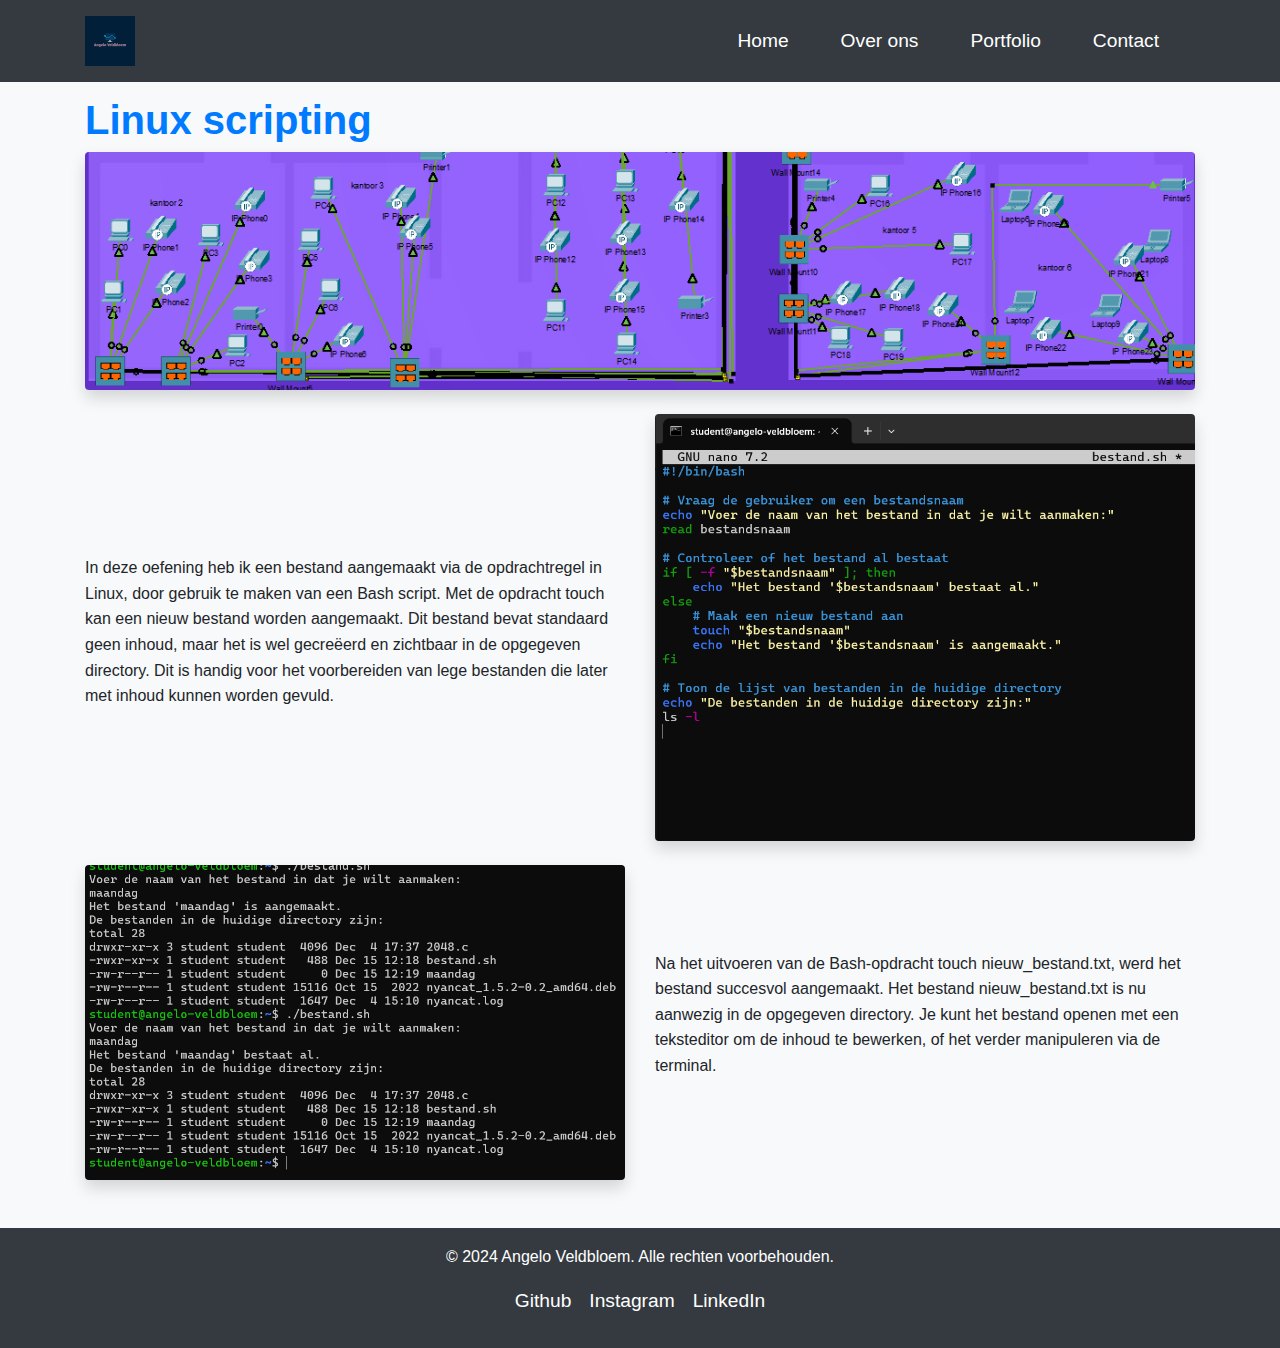
<file: project6-detail.html>
<!DOCTYPE html>
<html lang="en">
<head>
    <meta charset="UTF-8">
    <meta name="viewport" content="width=device-width, initial-scale=1.0">
    <title>Project Detail</title>
    <link rel="stylesheet" href="https://stackpath.bootstrapcdn.com/bootstrap/4.5.2/css/bootstrap.min.css">
    <link rel="stylesheet" href="css/style.css">
    <link rel="stylesheet" href="css/font.css">
</head>
<body>
    <header class="bg-dark text-white py-3 fixed-top">
        <div class="container d-flex justify-content-between align-items-center">
            <div class="logo">
                <img src="images/angelo logo.png" alt="Logo" style="max-height: 50px;">
            </div>
            <nav class="d-none d-md-block">
                <ul class="nav">
                    <li class="nav-item"><a class="nav-link text-white" href="index.html">Home</a></li>
                    <li class="nav-item"><a class="nav-link text-white" href="about.html">Over ons</a></li>
                    <li class="nav-item"><a class="nav-link text-white" href="portfolio.html">Portfolio</a></li>
                    <li class="nav-item"><a class="nav-link text-white" href="contact.html">Contact</a></li>
                </ul>
            </nav>
        </div>
    </header>

    <main class="container mt-5 pt-5">
        <h1 class="text-primary">Linux scripting</h1>
        <section class="row mb-4">
            <div class="col-12">
                <div class="banner">
                    <img src="images/project1c.png" alt="Project Banner" class="img-fluid shadow rounded">
                </div>
            </div>
        </section>

        <section class="row">
            <div class="col-md-6 d-flex align-items-center">
                <p>
In deze oefening heb ik een bestand aangemaakt via de opdrachtregel in Linux, door gebruik te maken van een Bash script. Met de opdracht touch kan een nieuw bestand worden aangemaakt. Dit bestand bevat standaard geen inhoud, maar het is wel gecreëerd en zichtbaar in de opgegeven directory. Dit is handig voor het voorbereiden van lege bestanden die later met inhoud kunnen worden gevuld.
                </p>
            </div>
            <div class="col-md-6">
                <img src="images/project6a.png" alt="Afbeelding 1" class="img-fluid shadow rounded mb-4">
            </div>
        </section>

        <section class="row">
            <div class="col-md-6 order-md-2 d-flex align-items-center">
                <p>
Na het uitvoeren van de Bash-opdracht touch nieuw_bestand.txt, werd het bestand succesvol aangemaakt. Het bestand nieuw_bestand.txt is nu aanwezig in de opgegeven directory. Je kunt het bestand openen met een teksteditor om de inhoud te bewerken, of het verder manipuleren via de terminal.
                </p>
            </div>
            <div class="col-md-6 order-md-1">
                <img src="images/project6b.png" alt="Afbeelding 2" class="img-fluid shadow rounded">
            </div>
        </section>
    </main>

    <footer class="bg-dark text-white text-center py-3 mt-5">
        <p>&copy; 2024 Angelo Veldbloem. Alle rechten voorbehouden.</p>
        <ul class="list-inline">
            <li class="list-inline-item"><a href="#" class="text-white">Github</a></li>
            <li class="list-inline-item"><a href="#" class="text-white">Instagram</a></li>
            <li class="list-inline-item"><a href="#" class="text-white">LinkedIn</a></li>
        </ul>
    </footer>

    <script src="https://cdn.jsdelivr.net/npm/@popperjs/core@2.9.3/dist/umd/popper.min.js"></script>
    <script src="https://stackpath.bootstrapcdn.com/bootstrap/4.5.2/js/bootstrap.min.js"></script>
</body>
</html>
</file>
<file: css/font.css>
/* Import Google Fonts */
@import url('https://fonts.googleapis.com/css2?family=Roboto:wght@400;700&display=swap');

/* Apply fonts */
body {
    font-family: 'Segoe UI', Tahoma, Geneva, Verdana, sans-serif
    
}

h1, h2, h3, h4, h5, h6 {
    font-family:'Trebuchet MS', 'Lucida Sans Unicode', 'Lucida Grande', 'Lucida Sans', Arial, sans-serif;
    font-weight: 700;
}
</file>
<file: css/style.css>
/* Reset styles for all browsers */
* {
    margin: 0;
    padding: 0;
    box-sizing: border-box;
}

/* Body and general layout settings */
body {
    font-family: 'Arial', sans-serif;
    line-height: 1.6;
    background-color: #f8f9fa;
}

/* Header */
header {
    background-color: #17a2b8; /* Info color */
    color: white;
    position: fixed;
    width: 100%;
    top: 0;
    z-index: 1000;
    padding: 15px 0;
}

header .container {
    display: flex;
    justify-content: space-between;
    align-items: center;
}

header .logo img {
    max-height: 50px;
}

header nav ul {
    list-style: none;
    display: flex;
}

header nav ul li {
    margin-right: 20px;
}

header nav ul li a {
    color: white;
    text-decoration: none;
    font-size: 1.2rem;
}

header .hamburger {
    display: none;
}

/* Sidebar */
.sidebar {
    position: fixed;
    top: 0;
    left: 0;
    height: 100%;
    width: 250px;
    background-color: #343a40; /* Dark background */
    z-index: 999;
    padding-top: 60px; /* Ensuring the text is not behind the header */
    display: none;
}

.sidebar .nav-link {
    color: #f8f9fa;
    font-size: 18px;
    padding: 15px;
    text-decoration: none;
}

.sidebar .nav-link:hover {
    background-color: #17a2b8; /* Light blue on hover */
}

#menu-toggle:checked + .sidebar {
    display: block;
}

/* Hero Section */
#hero {
    height: 100vh;
    background-color: #343a40;
    color: white;
    display: flex;
    align-items: center;
    justify-content: center;
    text-align: center;
}

#hero img {
    max-height: 300px;
    margin-bottom: 20px;
    border-radius: 50%;
}

#hero h1 {
    font-size: 3rem;
}

#hero p {
    font-size: 1.5rem;
}

/* Sfeerbeelden Section */
#sfeerbeelden {
    padding: 5rem 0;
    background-color: #f8f9fa;
}

#sfeerbeelden .container h2 {
    color: #007bff; /* Primary blue */
    margin-bottom: 2rem;
}

#sfeerbeelden img {
    width: 100%;
    height: auto;
    border-radius: 10px;
    margin-bottom: 1rem;
}

#sfeerbeelden figcaption {
    text-align: center;
    font-size: 0.875rem;
    color: #6c757d;
}

/* About Section */
#about {
    padding: 5rem 0;
    background-color: #6c757d; /* Secondary color */
    color: white;
    text-align: center;
}

#about h2 {
    font-size: 2.5rem;
    margin-bottom: 2rem;
}

#about p {
    font-size: 1.2rem;
    line-height: 1.5;
    margin-bottom: 1.5rem;
}

/* Footer */
footer {
    background-color: #343a40;
    color: white;
    text-align: center;
    padding: 2rem 0;
}

footer ul {
    list-style: none;
    display: flex;
    justify-content: center;
    margin-top: 1rem;
}

footer ul li {
    margin: 0 10px;
}

footer ul li a {
    color: white;
    text-decoration: none;
    font-size: 1.2rem;
}

/* Media Queries for Mobile */
@media (max-width: 767px) {
    /* Sidebar toggling */
    .sidebar {
        display: none;
    }

    #menu-toggle:checked + .sidebar {
        display: block;
    }

    /* Header styling on small devices */
    header .container {
        flex-direction: column;
        align-items: flex-start;
    }

    header .logo img {
        max-height: 40px;
    }

    header nav {
        display: none;
    }

    header .hamburger {
        display: block;
        font-size: 2rem;
        cursor: pointer;
    }

    header #menu-toggle:checked ~ nav {
        display: block;
        background-color: #17a2b8;
        width: 100%;
        text-align: center;
    }

    header nav ul {
        list-style: none;
        padding: 0;
    }

    header nav ul li {
        margin: 10px 0;
    }

    header nav ul li a {
        color: white;
        font-size: 1.5rem;
        padding: 10px;
        text-decoration: none;
    }

    /* Hero Section */
    #hero {
        text-align: center;
    }

    #hero img {
        max-height: 200px; /* Smaller image for mobile */
        margin-bottom: 20px;
    }

    #hero h1 {
        font-size: 1.8rem;
    }

    #hero p {
        font-size: 1.2rem;
    }

    /* Sfeerbeelden Section */
    #sfeerbeelden .container {
        padding: 0 20px;
    }

    #sfeerbeelden .row {
        display: flex;
        flex-direction: column;
    }

    #sfeerbeelden .col-md-4 {
        margin-bottom: 20px;
    }

    /* About Section */
    #about h2 {
        font-size: 2rem;
    }

    #about p {
        font-size: 1rem;
        line-height: 1.6;
    }

    /* Footer */
    footer ul {
        flex-direction: column;
    }

    footer ul li {
        margin-bottom: 10px;
    }
}
</file>
